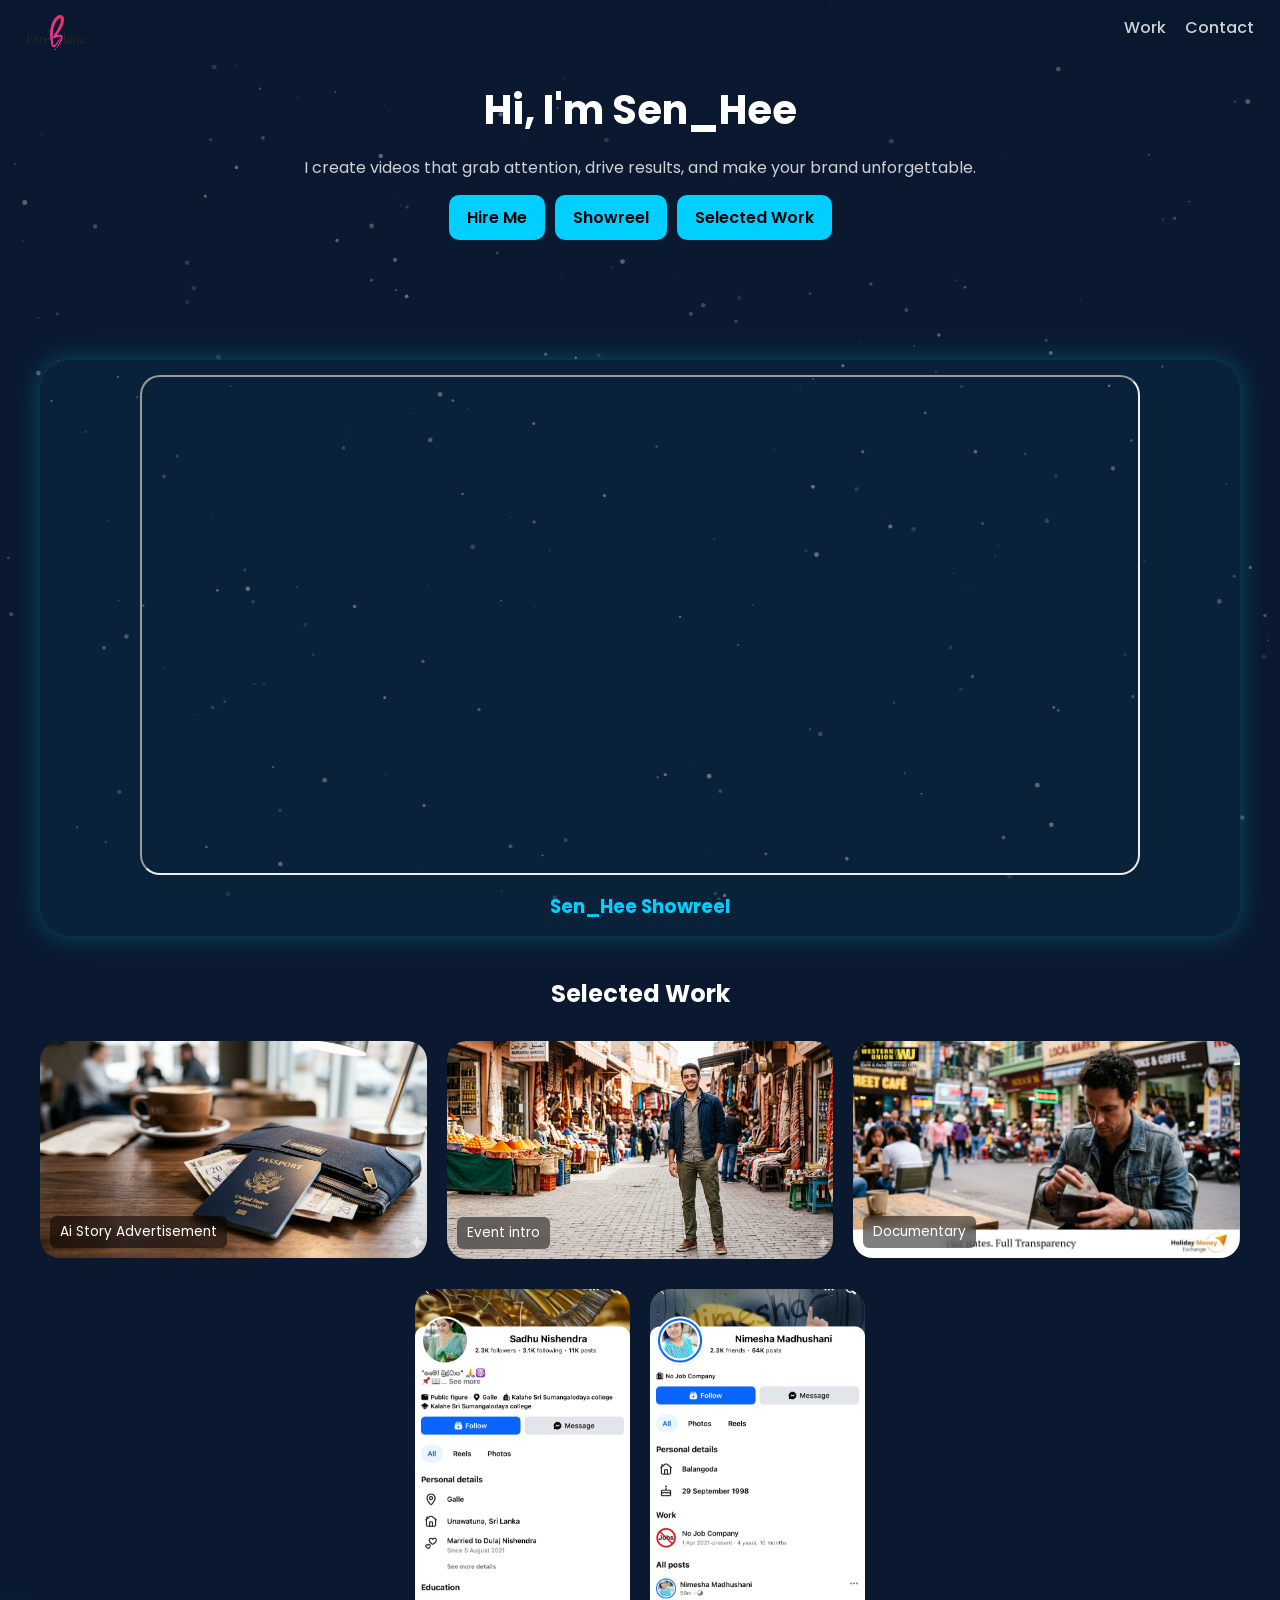
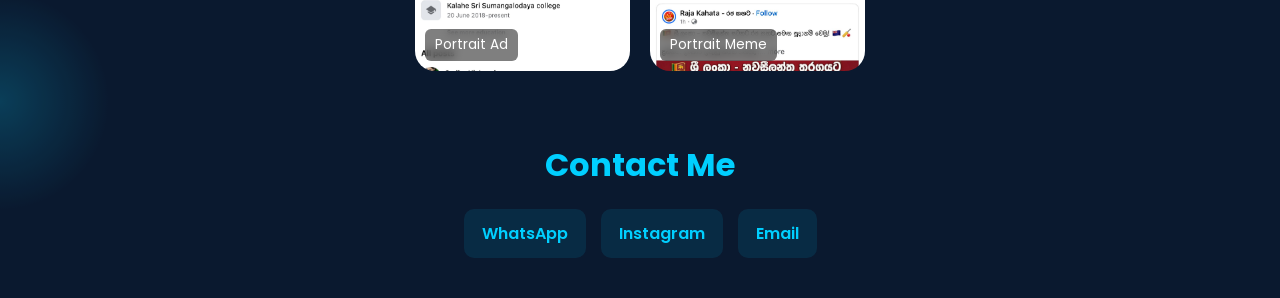
<file: Portflio web/index.html>
<!DOCTYPE html>
<html lang="en">
<head>
<meta charset="UTF-8">
<meta name="viewport" content="width=device-width, initial-scale=1.0">
<title>Sen_Hee | Video Editor</title>

<link href="https://fonts.googleapis.com/css2?family=Poppins:wght@300;400;600&display=swap" rel="stylesheet">
<link rel="stylesheet" href="style.css">

</head>
<body>

<canvas id="bgCanvas"></canvas>

<div id="loader">
  <h1 class="glitch">You just found the right editor</h1>
</div>

<header>
  <img src="logo.png" class="logo">
  <nav>
    <a href="#work">Work</a>
    <a href="#contact">Contact</a>
  </nav>
</header>

<section id="about">
  <h1>Hi, I'm Sen_Hee</h1>
  <p>I create videos that grab attention, drive results, and make your brand unforgettable.</p>
  <div class="btn-group">
    <a href="#contact" class="btn">Hire Me</a>
    <a href="#work" class="btn">Showreel</a>
    <a href="#work" class="btn">Selected Work</a>
  </div>
</section>

<section class="showreel-highlight" id="work">
  <iframe src="https://www.youtube.com/embed/Eno2ksB2qL0" allowfullscreen></iframe>
  <h3>Sen_Hee Showreel</h3>
</section>

<section>
  <h2 style="text-align:center;margin:20px 0;">Selected Work</h2>

  <div class="row-3">
    <div class="card landscape" onclick="openVideo('vPdZJNgsQCg','landscape')">
      <img src="thumbnails/video1.jpg" class="thumb">
      <p>Ai Story Advertisement</p>
    </div>
    <div class="card landscape" onclick="openVideo('oUDvO2q9EA0','landscape')">
      <img src="thumbnails/video2.jpg" class="thumb">
      <p>Event intro</p>
    </div>
    <div class="card landscape" onclick="openVideo('QjWWG3K9wfU','landscape')">
      <img src="thumbnails/video3.jpg" class="thumb">
      <p>Documentary</p>
    </div>
  </div>

  <div class="row-2">
    <div class="card portrait" onclick="openVideo('-ShbG_nhsDA','portrait')">
      <img src="thumbnails/video4.jpg" class="thumb">
      <p>Portrait Ad</p>
    </div>
    <div class="card portrait" onclick="openVideo('0iEXAXqAgjk','portrait')">
      <img src="thumbnails/video5.jpg" class="thumb">
      <p>Portrait Meme</p>
    </div>
  </div>
</section>

<div class="video-popup" id="popup">
  <span id="closePopup">&times;</span>
  <iframe id="popupFrame" allow="autoplay; encrypted-media" allowfullscreen></iframe>
</div>

<div class="cursor-glow" id="cursorGlow"></div>

<section class="contact" id="contact">
  <h2>Contact Me</h2>
  <div class="contact-buttons">
    <a href="https://wa.me/94743902168">WhatsApp</a>
    <a href="https://www.instagram.com/sen_hee/">Instagram</a>
    <a href="mailto:k.senuthhelika2008@gmail.com">Email</a>
  </div>
</section>

<script src="portfolio.js" defer></script>

</body>
</html>
</file>
<file: Portflio web/style.css>
/* ================= RESET ================= */
*{margin:0;padding:0;box-sizing:border-box}
html{scroll-behavior:smooth;}
body{
  font-family:'Poppins',sans-serif;
  background:#0A192F;
  color:#fff;
  overflow-x:hidden;
  position:relative;
}

/* ================= PAGE LOAD ANIMATION ================= */
#mainContent{
  opacity:0;
  transform:translateY(30px);
  transition:opacity 0.8s ease, transform 0.8s ease;
}

#mainContent.show{
  opacity:1;
  transform:translateY(0);
}

#loader.fade-out{
  opacity:0;
  pointer-events:none;
  transition:opacity 0.6s ease;
}

/* ================= BACKGROUND ================= */
#bgCanvas{
  position:fixed;
  top:0;left:0;
  width:100%;height:100%;
  z-index:0;
  pointer-events:none;
}

/* ================= HEADER ================= */
header{
  position:fixed;
  width:100%;
  display:flex;
  justify-content:space-between;
  padding:15px 2%;
  background:rgba(10,25,47,0.7);
  backdrop-filter:blur(10px);
  z-index:1000;
}
.logo{height:35px}

nav a{
  margin-left:15px;
  color:#fff;
  text-decoration:none;
  opacity:0.8;
  font-weight:500;
}
nav a:hover{opacity:1}

/* ================= ABOUT ================= */
#about{
  padding:80px 2%;
  display:flex;
  flex-direction:column;
  align-items:center;
  text-align:center;
  gap:15px;
  position:relative;
  z-index:2;
}
#about h1{font-size:2.5rem}
#about p{max-width:700px;opacity:0.8}

/* ================= BUTTONS ================= */
.btn-group{display:flex;gap:10px}

.btn{
  padding:10px 18px;
  background:#00CFFF;
  color:#000;
  border-radius:10px;
  text-decoration:none;
  font-weight:600;
  transition:0.3s;
}
.btn:hover{
  transform:translateY(-3px);
  box-shadow:0 0 20px #00CFFF;
}

/* ================= SHOWREEL ================= */
.showreel-highlight{
  margin:40px auto;
  padding:15px;
  border-radius:30px;
  background:rgba(0,207,255,0.05);
  max-width:1200px;
  text-align:center;
  box-shadow:0 0 25px rgba(0,207,255,0.3);
  position:relative;
  z-index:2;
}
.showreel-highlight iframe{
  width:100%;
  max-width:1000px;
  height:500px;
  border-radius:20px;
  aspect-ratio:16/9;
}
.showreel-highlight h3{
  margin-top:10px;
  color:#00CFFF;
}

/* ================= LAYOUT ================= */
.row-3{
  display:grid;
  grid-template-columns:repeat(3,1fr);
  gap:20px;
  margin:30px auto;
  max-width:1200px;
}

.row-2{
  display:grid;
  grid-template-columns:repeat(2,1fr);
  gap:20px;
  max-width:450px;
  margin:30px auto;
}

/* ================= CARDS ================= */
.card{
  position:relative;
  border-radius:20px;
  overflow:hidden;
  background:rgba(255,255,255,0.05);
  transition:0.4s;
  cursor:pointer;
}

.card:hover{
  transform:translateY(-6px) scale(1.02);
  box-shadow:0 0 30px rgba(0,207,255,0.6);
}

.thumb{
  width:100%;
  height:100%;
  object-fit:cover;
}

.card p{
  position:absolute;
  bottom:10px;
  left:10px;
  background:rgba(0,0,0,0.5);
  padding:6px 10px;
  border-radius:6px;
  font-size:0.85rem;
  backdrop-filter:blur(5px);
}

/* ================= ASPECT ================= */
.landscape{aspect-ratio:16/9}
.portrait{aspect-ratio:9/16}

/* ================= POPUP ================= */
.video-popup{
  position:fixed;
  top:0;
  left:0;
  width:100vw;
  height:100vh;
  backdrop-filter:blur(15px);
  background:rgba(0,0,0,0.85);
  display:flex;
  justify-content:center;
  align-items:flex-start;
  opacity:0;
  pointer-events:none;
  transition:0.4s;
  z-index:2000;
  padding-top:8vh;
}

.video-popup.active{
  opacity:1;
  pointer-events:all;
}

.video-popup iframe{
  border:none;
  border-radius:15px;
  max-width:90vw;
  max-height:90vh;
}

.video-popup.landscape iframe{
  aspect-ratio:16/9;
  width:70vw;
  height:auto;
}

.video-popup.portrait iframe{
  aspect-ratio:9/16;
  width:auto;
  height:85vh;
  margin-top:0vh;
}

#closePopup{
  position:absolute;
  top:30px;
  right:40px;
  font-size:2rem;
  cursor:pointer;
  color:#00CFFF;
}

/* ================= CONTACT ================= */
.contact{
  padding:40px 2%;
  display:flex;
  flex-direction:column;
  align-items:center;
  gap:20px;
  position:relative;
  z-index:2;
}

.contact h2{
  font-size:2rem;
  color:#00CFFF;
}

.contact-buttons{
  display:flex;
  gap:15px;
  flex-wrap:wrap;
  justify-content:center;
}

.contact-buttons a{
  display:flex;
  align-items:center;
  gap:8px;
  padding:12px 18px;
  background:rgba(0,207,255,0.1);
  border-radius:10px;
  color:#00CFFF;
  text-decoration:none;
  font-weight:600;
}

.contact-buttons a:hover{
  background:rgb(0, 207, 255);
  color:#000;
}

/* ================= CURSOR ================= */
.cursor-glow{
  position:fixed;
  width:220px;
  height:220px;
  background:radial-gradient(circle, rgba(0,207,255,0.2), transparent 70%);
  pointer-events:none;
  transform:translate(-50%,-50%);
  mix-blend-mode:screen;
}

/* ================= LOADER ================= */
#loader{
  position:fixed;
  top:0;left:0;
  width:100%;height:100%;
  background:#0A192F;
  display:flex;
  justify-content:center;
  align-items:center;
  z-index:1000;
  overflow:hidden;
}

/* KEEP LAYER BUT DISABLE FLASH */
#loader::before{
  content:"";
  position:absolute;
  width:100%;
  height:100%;
  background:linear-gradient(45deg,#00CFFF,#ff00c8,#00CFFF);
  opacity:0;
}

/* TEXT (UPDATED ONLY HERE) */
#loader h1{
  font-size:2rem;
  font-weight:600;
  text-align:center;
  letter-spacing:2px;

  transform:scale(0.5);
  opacity:0;

  animation:
    zoomFlash 1.5s cubic-bezier(.2,.8,.2,1) forwards,
    textFlash 1.2s linear;
}

/* TEXT FLASH */
@keyframes textFlash{
  0%{color:#00CFFF}
  20%{color:#ff00c8}
  40%{color:#00CFFF}
  60%{color:#ff00c8}
  80%{color:#00CFFF}
  100%{color:#00CFFF}
}

/* HARD ZOOM */
@keyframes zoomFlash{
  0%{
    transform:scale(0.5);
    opacity:0;
  }
  40%{
    transform:scale(1.4);
    opacity:1;
  }
  70%{
    transform:scale(1.4);
    opacity:1;
  }
  100%{
    transform:scale(4);
    opacity:0;
  }
}

/* ================= GLITCH ================= */
.glitch{
  font-size:2rem;
  font-weight:600;
  color:rgb(0, 207, 255);
  position:relative;
  text-align:center;
  letter-spacing:2px;
}

.glitch::before,
.glitch::after{
  content:attr(data-text);
  position:absolute;
  left:0;
  width:100%;
}

.glitch::before{
  color:#00CFFF;
  z-index:-1;
  animation:glitchTop 1s infinite linear alternate;
}

.glitch::after{
  color:#ff00c8;
  z-index:-2;
  animation:glitchBottom 1s infinite linear alternate;
}

@keyframes glitchTop{
  0%{clip-path:inset(0 0 80% 0)}
  50%{clip-path:inset(20% 0 40% 0)}
  100%{clip-path:inset(0 0 60% 0)}
}

@keyframes glitchBottom{
  0%{clip-path:inset(80% 0 0 0)}
  50%{clip-path:inset(40% 0 20% 0)}
  100%{clip-path:inset(60% 0 0 0)}
}

/* ================= MOBILE ================= */
@media(max-width:1024px){
  .row-3{grid-template-columns:repeat(2,1fr);}
}

@media(max-width:768px){
  .row-3,
  .row-2{
    grid-template-columns:1fr;
  }
}
</file>
